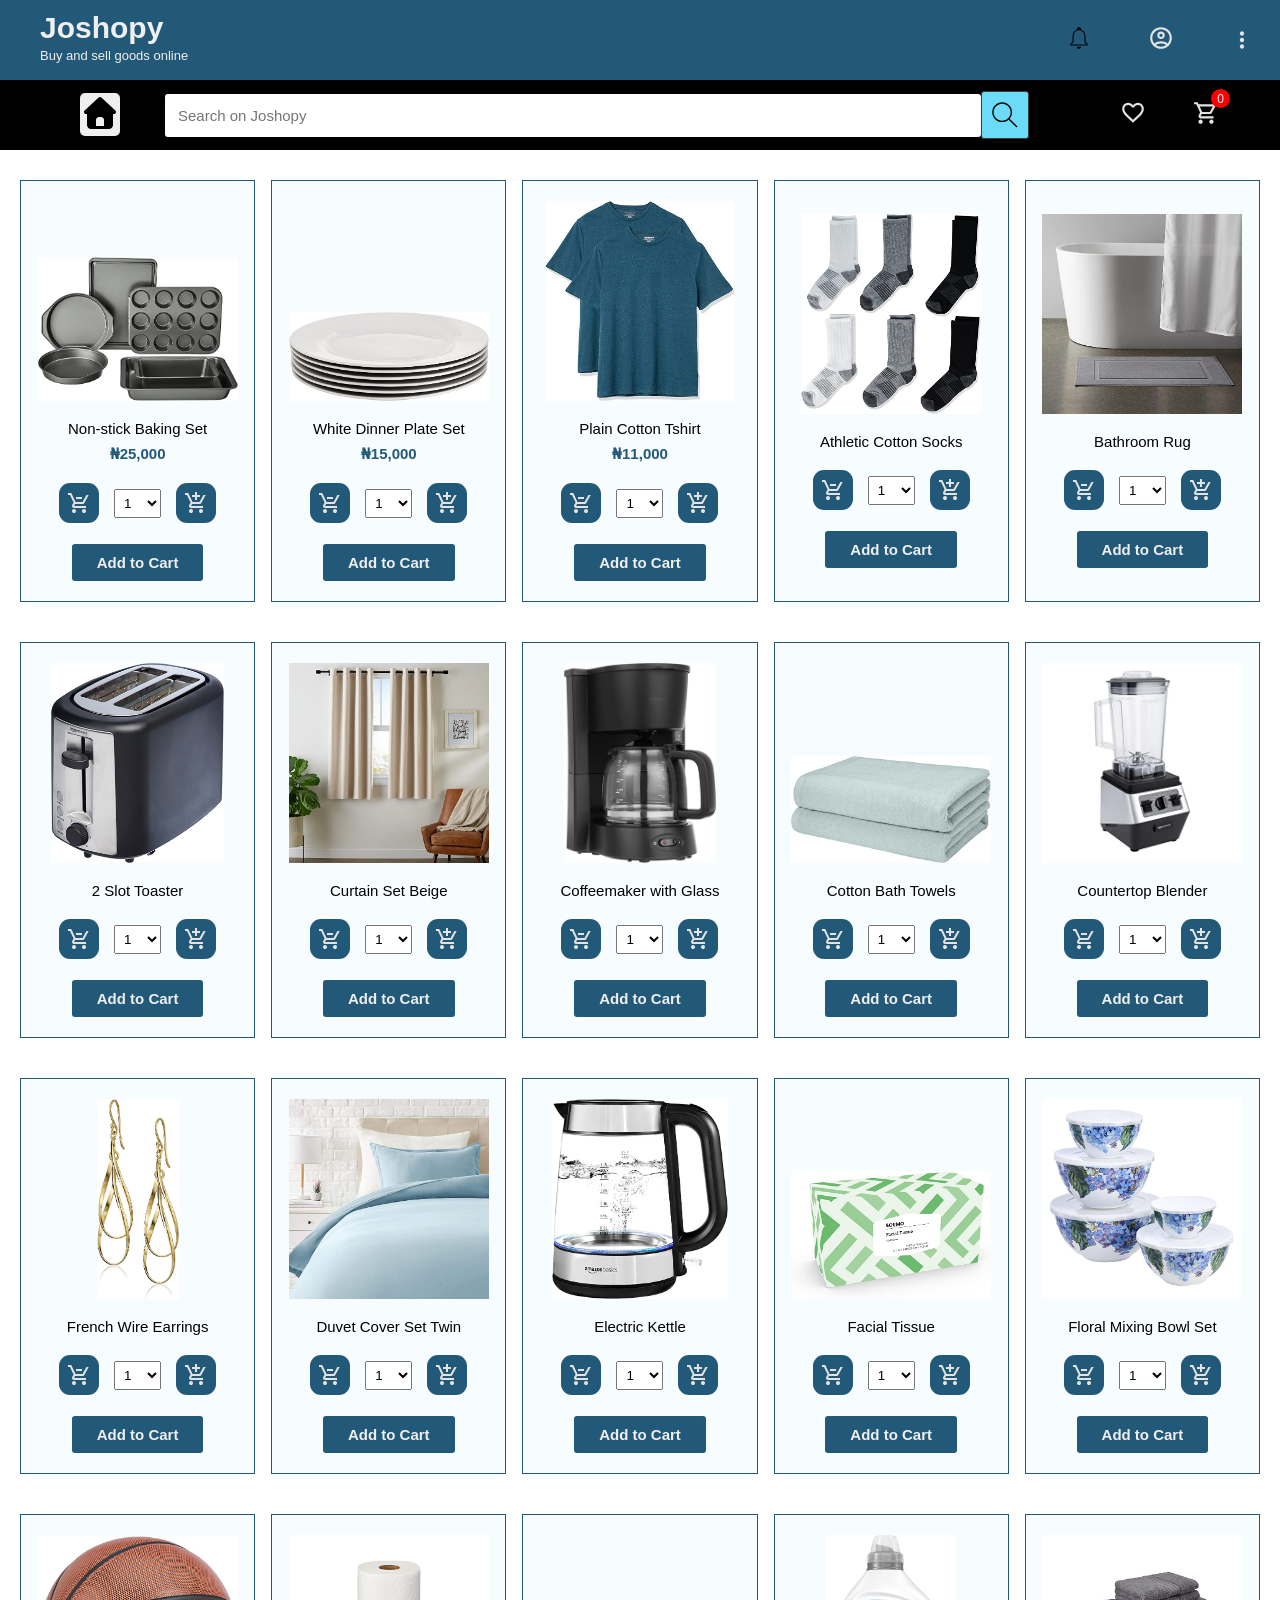
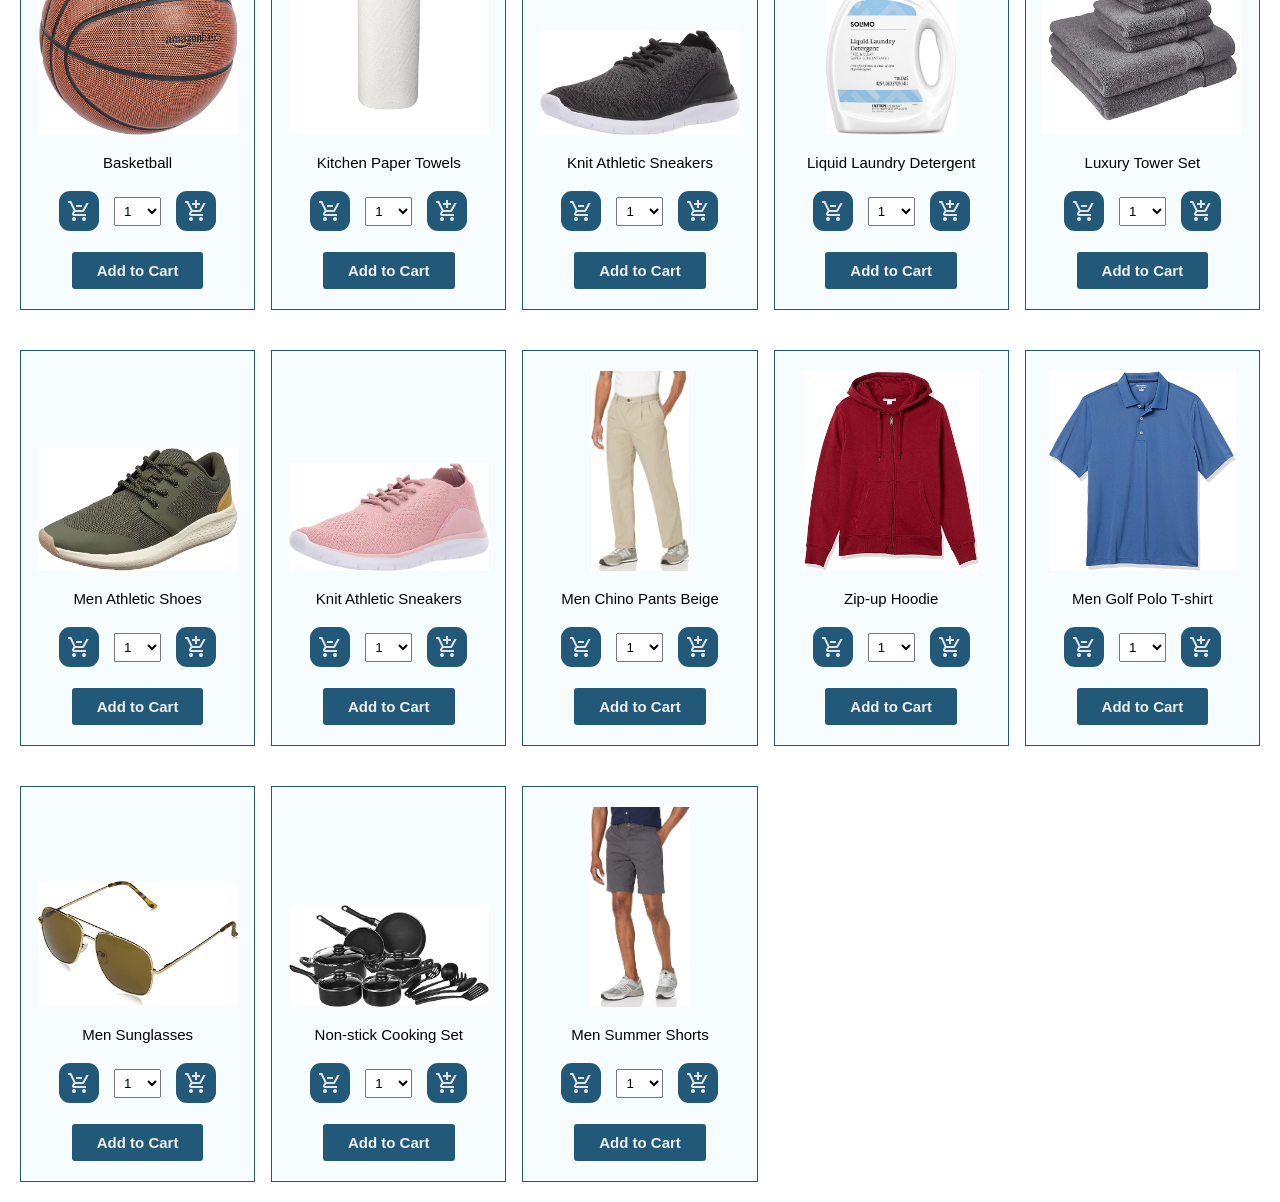
<file: index.html>
<!DOCTYPE html>
<html lang="en">
<head>
  <meta charset="UTF-8">
  <meta name="viewport" content="width=device-width, initial-scale=1.0">
  <title>Joshopy | Buy and sell online</title>
  <link rel="stylesheet" href="styles/styles.css">
  <link rel="stylesheet" href="styles/grid.css">
  <link rel="stylesheet" href="styles/cart.css">
</head>
<body>
  <header>
    <div class="header-container">
      <h1>Joshopy</h1>
      <h4>Buy and sell goods online</h4>
    </div>
    
    <nav>
    <div class="notification-div">
      <a href="notifications.html">
        <img class="notification-icon" src="icons/notifications.svg" alt="notification-icon">
      </a>
        <div class="tooltip">Notifications</div>
    </div>

    <div class="me-nav">
      
      <a href="sign-up.html">
        <div>Sign Up</div>
      </a>
       <a href="login.html">
        <div>Log In</div>
      </a>
    </div>

    <div class="me">
        <img src="icons/account_circle-icon.svg" alt="My profile">
    </div>

    <div class="dots-nav">
      
      <a href="">
        <div>Help</div>
      </a>
       <a href="">
        <div>Sell on Joshopy</div>
      </a>
       <a href="">
        <div>Settings</div>
      </a>
       <a href="">
        <div>Contact Us</div>
      </a>
    </div>
    <div class="dots-div">
        <img class="dots" src="icons/vert-dots-icon.svg" alt="">
    </div>
    </nav>
  </header>

  <main>
    
        <div class="side">
          <button class="close-side-bar">
            <img src="icons/close-icon.svg" alt="">
          </button>
          <div class="top-side"></div>
          <div class="title">Help</div>
          <a href="">
            <div class="title-btn">
              <span id="username">Username</span>
            </div>
          </a>
          <a href="">
            <div class="title-btn">
              <img src="icons/shopping_cart-icon.svg" alt="">
              Cart
            </div>
          </a>
          <div id="cart-items"></div>
          <a href="">
            <div class="title-btn">
              <img src="icons/settings-icon.svg" alt="">
              Settings
            </div>
          </a>
          
          <div class="title">Categories</div>
          <a href="">
            <div class="title-btn"> 
              <img src="icons/package_2-icon.svg" alt="">
              Clothes & Accessories</div>
          </a>
          
          <div class="title">Accounts</div>
          <a href="">
            <div class="title-btn"> 
              <img src="icons/account_circle-icon.svg" alt="">
               My profile</div>
          </a>
          
        </div>
    <section class="mobile">
      <div class="menu">
        
        <button>
          &#9776;
        </button>
      </div>

      <div class="mobile-search">
        <input type="search" id="search" class="mobile-search-box" placeholder="Search on Joshopy">
        <button class="mobile-search-button">
          <img src="icons/search.svg" alt="search-button">
        </button> 
      </div>
    </section>
    <section class="search-engine">
     
      <div class="home">
        <a href="index.html">
        <button>
          <img src="icons/house-solid-full.svg" alt="Home">
        </button>
        </a>
      </div>

      <div class="search">
        <input type="search" id="search" class="search-box" placeholder="Search on Joshopy">
        <button class="desktop-search-button">
          <img src="icons/search.svg" alt="search-button">
        </button> 
      </div>
    <div class="right">
      <div class="right-button">
        <a href="wishlist.html">
             <img src="icons/favorite-icon.svg" alt="wishlist">
        </a>
        <div class="tooltip">Wishlist</div>
      </div>
      
      <div class="right-button">
        <a href="cart.html">
              <img class="cart-img" src="icons/shopping_cart-icon.svg" alt="cart">
        </a>
        <span class="cart-count" id="cart-count">0</span>
        <div class="tooltip">Cart</div>
      </div>
    </div>
      
    </section>

    <section class="grid-items">
     
      <div class="grid-container">
        <div>
          <img src="images/6-piece-non-stick-baking-set.webp" alt="baking set">
        </div>

        <div  class="grid-details">
          <p>Non-stick Baking Set</p>

          <p class="product-price">
            ₦25,000
         </p>
          <div class="quantity-controls">
              <div class="flex-row">
                <button class="click-button">
                  <img src="icons/remove_shopping_cart-icon.svg" alt="remove button">
                </button>
                <select name="quantity" class="quantity">
                  <option value="1">1</option>
                  <option value="2">2</option>
                  <option value="3">3</option>
                  <option value="4">4</option>
                  <option value="5">5</option>
                  <option value="6">6</option>
                  <option value="7">7</option>
                  <option value="8">8</option>
                  <option value="9">9</option>
                  <option value="10">10</option>
                  <option value="11">11</option>
                </select>
                <button class="click-button">
                  <img src="icons/add_shopping_cart-icon.svg" alt="add button">
                </button>
              </div> 
          </div>
          <button class="add-cart-button">
            Add to Cart
          </button>

          <div class="cart-actions" hidden>
            <button class="update-cart-button">
              Update
            </button>
            <button class="delete-cart-button">
              Delete
            </button>
          </div>
        </div>
      </div>

      <div class="grid-container">
        <div>
          <img src="images/6-piece-white-dinner-plate-set.jpg" alt="dinner plate set">
        </div>
        <div  class="grid-details">
          <p>White Dinner Plate Set</p>

          <p class="product-price">
            ₦15,000
         </p>

          <div class="quantity-controls">
           <div class="flex-row">
            <button class="click-button">
              <img src="icons/remove_shopping_cart-icon.svg" alt="remove button">
            </button>
            <select name="quantity" class="quantity">
              <option value="1">1</option>
              <option value="2">2</option>
              <option value="3">3</option>
              <option value="4">4</option>
              <option value="5">5</option>
              <option value="6">6</option>
              <option value="7">7</option>
              <option value="8">8</option>
              <option value="9">9</option>
              <option value="10">10</option>
              <option value="11">11</option>
            </select>
            <button class="click-button">
              <img src="icons/add_shopping_cart-icon.svg" alt="add button">
            </button>
           </div>
          </div>
          <button class="add-cart-button">Add to Cart</button>
          <div class="cart-actions" hidden>
            <button class="update-cart-button">
              Update
            </button>
            <button class="delete-cart-button">
              Delete
            </button>
          </div>
        </div>
      </div>

      <div class="grid-container">
        <div>
          <img src="images/adults-plain-cotton-tshirt-2-pack-teal.jpg" alt="shirt">
        </div>
        <div  class="grid-details">
          <p>Plain Cotton Tshirt</p>

          <p class="product-price">
            ₦11,000
         </p>
          <div class="quantity-controls">
           <div class="flex-row">
            <button class="click-button">
              <img src="icons/remove_shopping_cart-icon.svg" alt="remove button">
            </button>
            <select name="quantity" class="quantity">
              <option value="1">1</option>
              <option value="2">2</option>
              <option value="3">3</option>
              <option value="4">4</option>
              <option value="5">5</option>
              <option value="6">6</option>
              <option value="7">7</option>
              <option value="8">8</option>
              <option value="9">9</option>
              <option value="10">10</option>
              <option value="11">11</option>
            </select>
            <button class="click-button">
              <img src="icons/add_shopping_cart-icon.svg" alt="add button">
            </button>
            </div>
          </div>
          <button class="add-cart-button">Add to Cart</button>
          <div class="cart-actions" hidden>
            <button class="update-cart-button">
              Update
            </button>
            <button class="delete-cart-button">
              Delete
            </button>
          </div>
        </div>
      </div>

      <div class="grid-container">
        <div>
          <img src="images/athletic-cotton-socks-6-pairs.jpg" alt="socks">
        </div>
        <div  class="grid-details">
          <p>Athletic Cotton Socks</p>
          <div class="quantity-controls">
           <div class="flex-row">
            <button class="click-button">
              <img src="icons/remove_shopping_cart-icon.svg" alt="remove button">
            </button>
            <select name="quantity" class="quantity">
              <option value="1">1</option>
              <option value="2">2</option>
              <option value="3">3</option>
              <option value="4">4</option>
              <option value="5">5</option>
              <option value="6">6</option>
              <option value="7">7</option>
              <option value="8">8</option>
              <option value="9">9</option>
              <option value="10">10</option>
              <option value="11">11</option>
            </select>
            <button class="click-button">
              <img src="icons/add_shopping_cart-icon.svg" alt="add button">
            </button>
           </div>
          </div>
          <button class="add-cart-button">Add to Cart</button>
          <div class="cart-actions" hidden>
            <button class="update-cart-button">
              Update
            </button>
            <button class="delete-cart-button">
              Delete
            </button>
          </div>
        </div>
      </div>

      <div class="grid-container">
        <div>
          <img src="images/bathroom-rug.jpg" alt="bath rug">
        </div>
        <div  class="grid-details">
          <p>Bathroom Rug</p>
          <div class="quantity-controls">
           <div class="flex-row">
            <button class="click-button">
              <img src="icons/remove_shopping_cart-icon.svg" alt="remove button">
            </button>
            <select name="quantity" class="quantity">
              <option value="1">1</option>
              <option value="2">2</option>
              <option value="3">3</option>
              <option value="4">4</option>
              <option value="5">5</option>
              <option value="6">6</option>
              <option value="7">7</option>
              <option value="8">8</option>
              <option value="9">9</option>
              <option value="10">10</option>
              <option value="11">11</option>
            </select>
            <button class="click-button">
              <img src="icons/add_shopping_cart-icon.svg" alt="add button">
            </button>
          </div>
          </div>
          <button class="add-cart-button">Add to Cart</button>
          <div class="cart-actions" hidden>
            <button class="update-cart-button">
              Update
            </button>
            <button class="delete-cart-button">
              Delete
            </button>
          </div>
        </div>
      </div>

      <div class="grid-container">
        <div>
          <img src="images/black-2-slot-toaster.jpg" alt="toaster">
        </div>
        <div  class="grid-details">
          <p>2 Slot Toaster</p>
          <div class="quantity-controls">
           <div class="flex-row">
            <button class="click-button">
              <img src="icons/remove_shopping_cart-icon.svg" alt="remove button">
            </button>
            <select name="quantity" class="quantity">
              <option value="1">1</option>
              <option value="2">2</option>
              <option value="3">3</option>
              <option value="4">4</option>
              <option value="5">5</option>
              <option value="6">6</option>
              <option value="7">7</option>
              <option value="8">8</option>
              <option value="9">9</option>
              <option value="10">10</option>
              <option value="11">11</option>
            </select>
            <button class="click-button">
              <img src="icons/add_shopping_cart-icon.svg" alt="add button">
            </button>
           </div>
          </div>
          <button class="add-cart-button">Add to Cart</button>
          <div class="cart-actions" hidden>
            <button class="update-cart-button">
              Update
            </button>
            <button class="delete-cart-button">
              Delete
            </button>
          </div>
        </div>
      </div>

      <div class="grid-container">
        <div>
          <img src="images/blackout-curtain-set-beige.webp" alt="curtain">
        </div>
        <div  class="grid-details">
          <p>Curtain Set Beige</p>
          <div class="quantity-controls">
           <div class="flex-row">
            <button class="click-button">
              <img src="icons/remove_shopping_cart-icon.svg" alt="remove button">
            </button>
            <select name="quantity" class="quantity">
              <option value="1">1</option>
              <option value="2">2</option>
              <option value="3">3</option>
              <option value="4">4</option>
              <option value="5">5</option>
              <option value="6">6</option>
              <option value="7">7</option>
              <option value="8">8</option>
              <option value="9">9</option>
              <option value="10">10</option>
              <option value="11">11</option>
            </select>
            <button class="click-button">
              <img src="icons/add_shopping_cart-icon.svg" alt="add button">
            </button>
           </div>
          </div>
          <button class="add-cart-button">Add to Cart</button>
          <div class="cart-actions" hidden>
            <button class="update-cart-button">
              Update
            </button>
            <button class="delete-cart-button">
              Delete
            </button>
          </div>
        </div>
      </div>

      <div class="grid-container">
        <div>
          <img src="images/coffeemaker-with-glass-carafe-black.jpg" alt="coffee maker">
        </div>
        <div  class="grid-details">
          <p>Coffeemaker with Glass</p>
          <div class="quantity-controls">
           <div class="flex-row">
            <button class="click-button">
              <img src="icons/remove_shopping_cart-icon.svg" alt="remove button">
            </button>
            <select name="quantity" class="quantity">
              <option value="1">1</option>
              <option value="2">2</option>
              <option value="3">3</option>
              <option value="4">4</option>
              <option value="5">5</option>
              <option value="6">6</option>
              <option value="7">7</option>
              <option value="8">8</option>
              <option value="9">9</option>
              <option value="10">10</option>
              <option value="11">11</option>
            </select>
            <button class="click-button">
              <img src="icons/add_shopping_cart-icon.svg" alt="add button">
            </button>
            </div>
          </div>
          <button class="add-cart-button">Add to Cart</button>
          <div class="cart-actions" hidden>
            <button class="update-cart-button">
              Update
            </button>
            <button class="delete-cart-button">
              Delete
            </button>
          </div>
        </div>
      </div>

      <div class="grid-container">
        <div>
          <img src="images/cotton-bath-towels-teal.webp" alt="towels">
        </div>
        <div  class="grid-details">
          <p>Cotton Bath Towels</p>
          <div class="quantity-controls">
           <div class="flex-row">
            <button class="click-button">
              <img src="icons/remove_shopping_cart-icon.svg" alt="remove button">
            </button>
            <select name="quantity" class="quantity">
              <option value="1">1</option>
              <option value="2">2</option>
              <option value="3">3</option>
              <option value="4">4</option>
              <option value="5">5</option>
              <option value="6">6</option>
              <option value="7">7</option>
              <option value="8">8</option>
              <option value="9">9</option>
              <option value="10">10</option>
              <option value="11">11</option>
            </select>
            <button class="click-button">
              <img src="icons/add_shopping_cart-icon.svg" alt="add button">
            </button>
            </div>
          </div>
          <button class="add-cart-button">Add to Cart</button>
          <div class="cart-actions" hidden>
            <button class="update-cart-button">
              Update
            </button>
            <button class="delete-cart-button">
              Delete
            </button>
          </div>
        </div>
      </div>

      <div class="grid-container">
        <div>
          <img src="images/countertop-blender-64-oz.jpg" alt="blender">
        </div>
        <div  class="grid-details">
          <p>Countertop Blender</p>
          <div class="quantity-controls">
           <div class="flex-row">
            <button class="click-button">
              <img src="icons/remove_shopping_cart-icon.svg" alt="remove button">
            </button>
            <select name="quantity" class="quantity">
              <option value="1">1</option>
              <option value="2">2</option>
              <option value="3">3</option>
              <option value="4">4</option>
              <option value="5">5</option>
              <option value="6">6</option>
              <option value="7">7</option>
              <option value="8">8</option>
              <option value="9">9</option>
              <option value="10">10</option>
              <option value="11">11</option>
            </select>
            <button class="click-button">
              <img src="icons/add_shopping_cart-icon.svg" alt="add button">
            </button>
            </div>
          </div>
          <button class="add-cart-button">Add to Cart</button>
          <div class="cart-actions" hidden>
            <button class="update-cart-button">
              Update
            </button>
            <button class="delete-cart-button">
              Delete
            </button>
          </div>
        </div>
      </div>

      <div class="grid-container">
        <div>
          <img src="images/double-elongated-twist-french-wire-earrings.webp" alt="earrings">
        </div>
        <div  class="grid-details">
          <p>French Wire Earrings</p>
          <div class="quantity-controls">
           <div class="flex-row">
            <button class="click-button">
              <img src="icons/remove_shopping_cart-icon.svg" alt="remove button">
            </button>
            <select name="quantity" class="quantity">
              <option value="1">1</option>
              <option value="2">2</option>
              <option value="3">3</option>
              <option value="4">4</option>
              <option value="5">5</option>
              <option value="6">6</option>
              <option value="7">7</option>
              <option value="8">8</option>
              <option value="9">9</option>
              <option value="10">10</option>
              <option value="11">11</option>
            </select>
            <button class="click-button">
              <img src="icons/add_shopping_cart-icon.svg" alt="add button">
            </button>
            </div>
          </div>
          <button class="add-cart-button">Add to Cart</button>
          <div class="cart-actions" hidden>
            <button class="update-cart-button">
              Update
            </button>
            <button class="delete-cart-button">
              Delete
            </button>
          </div>
        </div>
      </div>

      <div class="grid-container">
        <div>
          <img src="images/duvet-cover-set-blue-twin.jpg" alt="duvet">
        </div>
        <div  class="grid-details">
          <p>Duvet Cover Set Twin</p>
          <div class="quantity-controls">
           <div class="flex-row">
            <button class="click-button">
              <img src="icons/remove_shopping_cart-icon.svg" alt="remove button">
            </button>
            <select name="quantity" class="quantity">
              <option value="1">1</option>
              <option value="2">2</option>
              <option value="3">3</option>
              <option value="4">4</option>
              <option value="5">5</option>
              <option value="6">6</option>
              <option value="7">7</option>
              <option value="8">8</option>
              <option value="9">9</option>
              <option value="10">10</option>
              <option value="11">11</option>
            </select>
            <button class="click-button">
              <img src="icons/add_shopping_cart-icon.svg" alt="add button">
            </button>
            </div>
          </div>
          <button class="add-cart-button">Add to Cart</button>
          <div class="cart-actions" hidden>
            <button class="update-cart-button">
              Update
            </button>
            <button class="delete-cart-button">
              Delete
            </button>
          </div>
        </div>
      </div>

      <div class="grid-container">
        <div>
          <img src="images/electric-glass-and-steel-hot-water-kettle.webp" alt="electric jug">
        </div>
        <div  class="grid-details">
          <p>Electric Kettle</p>
          <div class="quantity-controls">
           <div class="flex-row">
            <button class="click-button">
              <img src="icons/remove_shopping_cart-icon.svg" alt="remove button">
            </button>
            <select name="quantity" class="quantity">
              <option value="1">1</option>
              <option value="2">2</option>
              <option value="3">3</option>
              <option value="4">4</option>
              <option value="5">5</option>
              <option value="6">6</option>
              <option value="7">7</option>
              <option value="8">8</option>
              <option value="9">9</option>
              <option value="10">10</option>
              <option value="11">11</option>
            </select>
            <button class="click-button">
              <img src="icons/add_shopping_cart-icon.svg" alt="add button">
            </button>
            </div>
          </div>
          <button class="add-cart-button">Add to Cart</button>
          <div class="cart-actions" hidden>
            <button class="update-cart-button">
              Update
            </button>
            <button class="delete-cart-button">
              Delete
            </button>
          </div>
        </div>
      </div>

      <div class="grid-container">
        <div>
          <img src="images/facial-tissue-2-ply-18-boxes.jpg" alt="facial tissue">
        </div>
        <div  class="grid-details">
          <p>Facial Tissue</p>
          <div class="quantity-controls">
           <div class="flex-row">
            <button class="click-button">
              <img src="icons/remove_shopping_cart-icon.svg" alt="remove button">
            </button>
            <select name="quantity" class="quantity">
              <option value="1">1</option>
              <option value="2">2</option>
              <option value="3">3</option>
              <option value="4">4</option>
              <option value="5">5</option>
              <option value="6">6</option>
              <option value="7">7</option>
              <option value="8">8</option>
              <option value="9">9</option>
              <option value="10">10</option>
              <option value="11">11</option>
            </select>
            <button class="click-button">
              <img src="icons/add_shopping_cart-icon.svg" alt="add button">
            </button>
            </div>
          </div>
          <button class="add-cart-button">Add to Cart</button>
          <div class="cart-actions" hidden>
            <button class="update-cart-button">
              Update
            </button>
            <button class="delete-cart-button">
              Delete
            </button>
          </div>
        </div>
      </div>

      <div class="grid-container">
        <div>
          <img src="images/floral-mixing-bowl-set.jpg" alt="mixing bowl">
        </div>
        <div  class="grid-details">
          <p>Floral Mixing Bowl Set</p>
          <div class="quantity-controls">
           <div class="flex-row">
            <button class="click-button">
              <img src="icons/remove_shopping_cart-icon.svg" alt="remove button">
            </button>
            <select name="quantity" class="quantity">
              <option value="1">1</option>
              <option value="2">2</option>
              <option value="3">3</option>
              <option value="4">4</option>
              <option value="5">5</option>
              <option value="6">6</option>
              <option value="7">7</option>
              <option value="8">8</option>
              <option value="9">9</option>
              <option value="10">10</option>
              <option value="11">11</option>
            </select>
            <button class="click-button">
              <img src="icons/add_shopping_cart-icon.svg" alt="add button">
            </button>
           </div>
          </div>
          <button class="add-cart-button">Add to Cart</button>
          <div class="cart-actions" hidden>
            <button class="update-cart-button">
              Update
            </button>
            <button class="delete-cart-button">
              Delete
            </button>
          </div>
        </div>
      </div>

      <div class="grid-container">
        <div>
          <img src="images/intermediate-composite-basketball.jpg" alt="basketball">
        </div>
        <div  class="grid-details">
          <p>Basketball</p>
          <div class="quantity-controls">
           <div class="flex-row">
            <button class="click-button">
              <img src="icons/remove_shopping_cart-icon.svg" alt="remove button">
            </button>
            <select name="quantity" class="quantity">
              <option value="1">1</option>
              <option value="2">2</option>
              <option value="3">3</option>
              <option value="4">4</option>
              <option value="5">5</option>
              <option value="6">6</option>
              <option value="7">7</option>
              <option value="8">8</option>
              <option value="9">9</option>
              <option value="10">10</option>
              <option value="11">11</option>
            </select>
            <button class="click-button">
              <img src="icons/add_shopping_cart-icon.svg" alt="add button">
            </button>
            </div>
          </div>
          <button class="add-cart-button">Add to Cart</button>
          <div class="cart-actions" hidden>
            <button class="update-cart-button">
              Update
            </button>
            <button class="delete-cart-button">
              Delete
            </button>
          </div>
        </div>
      </div>

      <div class="grid-container">
        <div>
          <img src="images/kitchen-paper-towels-30-pack.jpg" alt="kitchen paper towels">
        </div>
        <div  class="grid-details">
          <p>Kitchen Paper Towels</p>
          <div class="quantity-controls">
           <div class="flex-row">
            <button class="click-button">
              <img src="icons/remove_shopping_cart-icon.svg" alt="remove button">
            </button>
            <select name="quantity" class="quantity">
              <option value="1">1</option>
              <option value="2">2</option>
              <option value="3">3</option>
              <option value="4">4</option>
              <option value="5">5</option>
              <option value="6">6</option>
              <option value="7">7</option>
              <option value="8">8</option>
              <option value="9">9</option>
              <option value="10">10</option>
              <option value="11">11</option>
            </select>
            <button class="click-button">
              <img src="icons/add_shopping_cart-icon.svg" alt="add button">
            </button>
            </div>
          </div>
          <button class="add-cart-button">Add to Cart</button>
          <div class="cart-actions" hidden>
            <button class="update-cart-button">
              Update
            </button>
            <button class="delete-cart-button">
              Delete
            </button>
          </div>
        </div>
      </div>

      <div class="grid-container">
        <div>
          <img src="images/knit-athletic-sneakers-gray.jpg" alt=" gray sneakers">
        </div>
        <div  class="grid-details">
          <p>Knit Athletic Sneakers</p>
          <div class="quantity-controls">
           <div class="flex-row">
            <button class="click-button">
              <img src="icons/remove_shopping_cart-icon.svg" alt="remove button">
            </button>
            <select name="quantity" class="quantity">
              <option value="1">1</option>
              <option value="2">2</option>
              <option value="3">3</option>
              <option value="4">4</option>
              <option value="5">5</option>
              <option value="6">6</option>
              <option value="7">7</option>
              <option value="8">8</option>
              <option value="9">9</option>
              <option value="10">10</option>
              <option value="11">11</option>
            </select>
            <button class="click-button">
              <img src="icons/add_shopping_cart-icon.svg" alt="add button">
            </button>
            </div>
          </div>
          <button class="add-cart-button">Add to Cart</button>
          <div class="cart-actions" hidden>
            <button class="update-cart-button">
              Update
            </button>
            <button class="delete-cart-button">
              Delete
            </button>
          </div>
        </div>
      </div>

      <div class="grid-container">
        <div>
          <img src="images/liquid-laundry-detergent-plain.jpg" alt="liquid detergent">
        </div>
        <div  class="grid-details">
          <p>Liquid Laundry Detergent</p>
          <div class="quantity-controls">
           <div class="flex-row">
            <button class="click-button">
              <img src="icons/remove_shopping_cart-icon.svg" alt="remove button">
            </button>
            <select name="quantity" class="quantity">
              <option value="1">1</option>
              <option value="2">2</option>
              <option value="3">3</option>
              <option value="4">4</option>
              <option value="5">5</option>
              <option value="6">6</option>
              <option value="7">7</option>
              <option value="8">8</option>
              <option value="9">9</option>
              <option value="10">10</option>
              <option value="11">11</option>
            </select>
            <button class="click-button">
              <img src="icons/add_shopping_cart-icon.svg" alt="add button">
            </button>
            </div>
          </div>
          <button class="add-cart-button">Add to Cart</button>
          <div class="cart-actions" hidden>
            <button class="update-cart-button">
              Update
            </button>
            <button class="delete-cart-button">
              Delete
            </button>
          </div>
        </div>
      </div>

      <div class="grid-container">
        <div>
          <img src="images/luxury-tower-set-6-piece.jpg" alt="luxury towel">
        </div>
        <div  class="grid-details">
          <p>Luxury Tower Set</p>
          <div class="quantity-controls">
           <div class="flex-row">
            <button class="click-button">
              <img src="icons/remove_shopping_cart-icon.svg" alt="remove button">
            </button>
            <select name="quantity" class="quantity">
              <option value="1">1</option>
              <option value="2">2</option>
              <option value="3">3</option>
              <option value="4">4</option>
              <option value="5">5</option>
              <option value="6">6</option>
              <option value="7">7</option>
              <option value="8">8</option>
              <option value="9">9</option>
              <option value="10">10</option>
              <option value="11">11</option>
            </select>
            <button class="click-button">
              <img src="icons/add_shopping_cart-icon.svg" alt="add button">
            </button>
            </div>
          </div>
          <button class="add-cart-button">Add to Cart</button>
          <div class="cart-actions" hidden>
            <button class="update-cart-button">
              Update
            </button>
            <button class="delete-cart-button">
              Delete
            </button>
          </div>
        </div>
      </div>

      <div class="grid-container">
        <div>
          <img src="images/men-athletic-shoes-green.jpg" alt="green shoes">
        </div>
        <div  class="grid-details">
          <p>Men Athletic Shoes</p>
          <div class="quantity-controls">
           <div class="flex-row">
            <button class="click-button">
              <img src="icons/remove_shopping_cart-icon.svg" alt="remove button">
            </button>
            <select name="quantity" class="quantity">
              <option value="1">1</option>
              <option value="2">2</option>
              <option value="3">3</option>
              <option value="4">4</option>
              <option value="5">5</option>
              <option value="6">6</option>
              <option value="7">7</option>
              <option value="8">8</option>
              <option value="9">9</option>
              <option value="10">10</option>
              <option value="11">11</option>
            </select>
            <button class="click-button">
              <img src="icons/add_shopping_cart-icon.svg" alt="add button">
            </button>
            </div>
          </div>
          <button class="add-cart-button">Add to Cart</button>
          <div class="cart-actions" hidden>
            <button class="update-cart-button">
              Update
            </button>
            <button class="delete-cart-button">
              Delete
            </button>
          </div>
        </div>
      </div>

      <div class="grid-container">
        <div>
          <img src="images/knit-athletic-sneakers-pink.webp" alt="pink sneakers">
        </div>
        <div  class="grid-details">
          <p>Knit Athletic Sneakers</p>
          
          <div class="quantity-controls">
           <div class="flex-row">
            <button class="click-button">
              <img src="icons/remove_shopping_cart-icon.svg" alt="remove button">
            </button>
            <select name="quantity" class="quantity">
              <option value="1">1</option>
              <option value="2">2</option>
              <option value="3">3</option>
              <option value="4">4</option>
              <option value="5">5</option>
              <option value="6">6</option>
              <option value="7">7</option>
              <option value="8">8</option>
              <option value="9">9</option>
              <option value="10">10</option>
              <option value="11">11</option>
            </select>
            <button class="click-button">
              <img src="icons/add_shopping_cart-icon.svg" alt="add button">
            </button>
            </div>
          </div>
          <button class="add-cart-button">Add to Cart</button>
          <div class="cart-actions" hidden>
            <button class="update-cart-button">
              Update
            </button>
            <button class="delete-cart-button">
              Delete
            </button>
          </div>
        </div>
      </div>

      <div class="grid-container">
        <div>
          <img src="images/men-chino-pants-beige.jpg" alt="men pants">
        </div>
        <div  class="grid-details">
          <p>Men Chino Pants Beige</p>
          <div class="quantity-controls">
           <div class="flex-row">
            <button class="click-button">
              <img src="icons/remove_shopping_cart-icon.svg" alt="remove button">
            </button>
            <select name="quantity" class="quantity">
              <option value="1">1</option>
              <option value="2">2</option>
              <option value="3">3</option>
              <option value="4">4</option>
              <option value="5">5</option>
              <option value="6">6</option>
              <option value="7">7</option>
              <option value="8">8</option>
              <option value="9">9</option>
              <option value="10">10</option>
              <option value="11">11</option>
            </select>
            <button class="click-button">
              <img src="icons/add_shopping_cart-icon.svg" alt="add button">
            </button>
            </div>
          </div>
          <button class="add-cart-button">Add to Cart</button>
          <div class="cart-actions" hidden>
            <button class="update-cart-button">
              Update
            </button>
            <button class="delete-cart-button">
              Delete
            </button>
          </div>
        </div>
      </div>

      <div class="grid-container">
        <div>
          <img src="images/men-cozy-fleece-zip-up-hoodie-red.jpg" alt="hoodie">
        </div>
        <div  class="grid-details">
          <p>Zip-up Hoodie</p>
          <div class="quantity-controls">
           <div class="flex-row">
            <button class="click-button">
              <img src="icons/remove_shopping_cart-icon.svg" alt="remove button">
            </button>
            <select name="quantity" class="quantity">
              <option value="1">1</option>
              <option value="2">2</option>
              <option value="3">3</option>
              <option value="4">4</option>
              <option value="5">5</option>
              <option value="6">6</option>
              <option value="7">7</option>
              <option value="8">8</option>
              <option value="9">9</option>
              <option value="10">10</option>
              <option value="11">11</option>
            </select>
            <button class="click-button">
              <img src="icons/add_shopping_cart-icon.svg" alt="add button">
            </button>
            </div>
          </div>
          <button class="add-cart-button">Add to Cart</button>
          <div class="cart-actions" hidden>
            <button class="update-cart-button">
              Update
            </button>
            <button class="delete-cart-button">
              Delete
            </button>
          </div>
        </div>
      </div>

      <div class="grid-container">
        <div>
          <img src="images/men-golf-polo-t-shirt-blue.jpg" alt="T-shirt">
        </div>
        <div  class="grid-details">
          <p>Men Golf Polo T-shirt</p>
          <div class="quantity-controls">
           <div class="flex-row">
            <button class="click-button">
              <img src="icons/remove_shopping_cart-icon.svg" alt="remove button">
            </button>
            <select name="quantity" class="quantity">
              <option value="1">1</option>
              <option value="2">2</option>
              <option value="3">3</option>
              <option value="4">4</option>
              <option value="5">5</option>
              <option value="6">6</option>
              <option value="7">7</option>
              <option value="8">8</option>
              <option value="9">9</option>
              <option value="10">10</option>
              <option value="11">11</option>
            </select>
            <button class="click-button">
              <img src="icons/add_shopping_cart-icon.svg" alt="add button">
            </button>
            </div>
          </div>
          <button class="add-cart-button">Add to Cart</button>
          <div class="cart-actions" hidden>
            <button class="update-cart-button">
              Update
            </button>
            <button class="delete-cart-button">
              Delete
            </button>
          </div>
        </div>
      </div>

      <div class="grid-container">
        <div>
          <img src="images/men-navigator-sunglasses-brown.jpg" alt="sunglasses">
        </div>
        <div  class="grid-details">
          <p>Men Sunglasses</p>
          <div class="quantity-controls">
           <div class="flex-row">
            <button class="click-button">
              <img src="icons/remove_shopping_cart-icon.svg" alt="remove button">
            </button>
            <select name="quantity" class="quantity">
              <option value="1">1</option>
              <option value="2">2</option>
              <option value="3">3</option>
              <option value="4">4</option>
              <option value="5">5</option>
              <option value="6">6</option>
              <option value="7">7</option>
              <option value="8">8</option>
              <option value="9">9</option>
              <option value="10">10</option>
              <option value="11">11</option>
            </select>
            <button class="click-button">
              <img src="icons/add_shopping_cart-icon.svg" alt="add button">
            </button>
            </div>
          </div>
          <button class="add-cart-button">Add to Cart</button>
          <div class="cart-actions" hidden>
            <button class="update-cart-button">
              Update
            </button>
            <button class="delete-cart-button">
              Delete
            </button>
          </div>
        </div>
      </div>

      <div class="grid-container">
        <div>
          <img src="images/non-stick-cooking-set-15-pieces.webp" alt="">
        </div>
        <div  class="grid-details">
          <p>Non-stick Cooking Set</p>
          <div class="quantity-controls">
           <div class="flex-row">
            <button class="click-button">
              <img src="icons/remove_shopping_cart-icon.svg" alt="remove button">
            </button>
            <select name="quantity" class="quantity">
              <option value="1">1</option>
              <option value="2">2</option>
              <option value="3">3</option>
              <option value="4">4</option>
              <option value="5">5</option>
              <option value="6">6</option>
              <option value="7">7</option>
              <option value="8">8</option>
              <option value="9">9</option>
              <option value="10">10</option>
              <option value="11">11</option>
            </select>
            <button class="click-button">
              <img src="icons/add_shopping_cart-icon.svg" alt="add button">
            </button>
            </div>
          </div>
          <button class="add-cart-button">Add to Cart</button>
          <div class="cart-actions" hidden>
            <button class="update-cart-button">
              Update
            </button>
            <button class="delete-cart-button">
              Delete
            </button>
          </div>
        </div>
      </div>

      <div class="grid-container">
        <div>
          <img src="images/men-slim-fit-summer-shorts-gray.jpg" alt="">
        </div>
        <div  class="grid-details">
          <p>Men Summer Shorts</p>
          <div class="quantity-controls">
           <div class="flex-row">
            <button class="click-button">
              <img src="icons/remove_shopping_cart-icon.svg" alt="remove button">
            </button>
            <select name="quantity" class="quantity">
              <option value="1">1</option>
              <option value="2">2</option>
              <option value="3">3</option>
              <option value="4">4</option>
              <option value="5">5</option>
              <option value="6">6</option>
              <option value="7">7</option>
              <option value="8">8</option>
              <option value="9">9</option>
              <option value="10">10</option>
              <option value="11">11</option>
            </select>
            <button class="click-button">
              <img src="icons/add_shopping_cart-icon.svg" alt="add button">
            </button>
            </div>
          </div>
          <button class="add-cart-button">Add to Cart</button>
          <div class="cart-actions" hidden>
            <button class="update-cart-button">
              Update
            </button>
            <button class="delete-cart-button">
              Delete
            </button>
          </div>
        </div>
      </div>


    </section>
  </main>
  
  <script src="js/sign.js"></script>
  <script src="js/script.js"></script>
  <script src="js/menu.js"></script>
  <script src="js/side-bar.js"></script>
  <script src="js/search.js"></script>
  <script src="js/cart.js"></script>
  <script src="js/admin-access.js"></script>
</body>
</html>
</file>
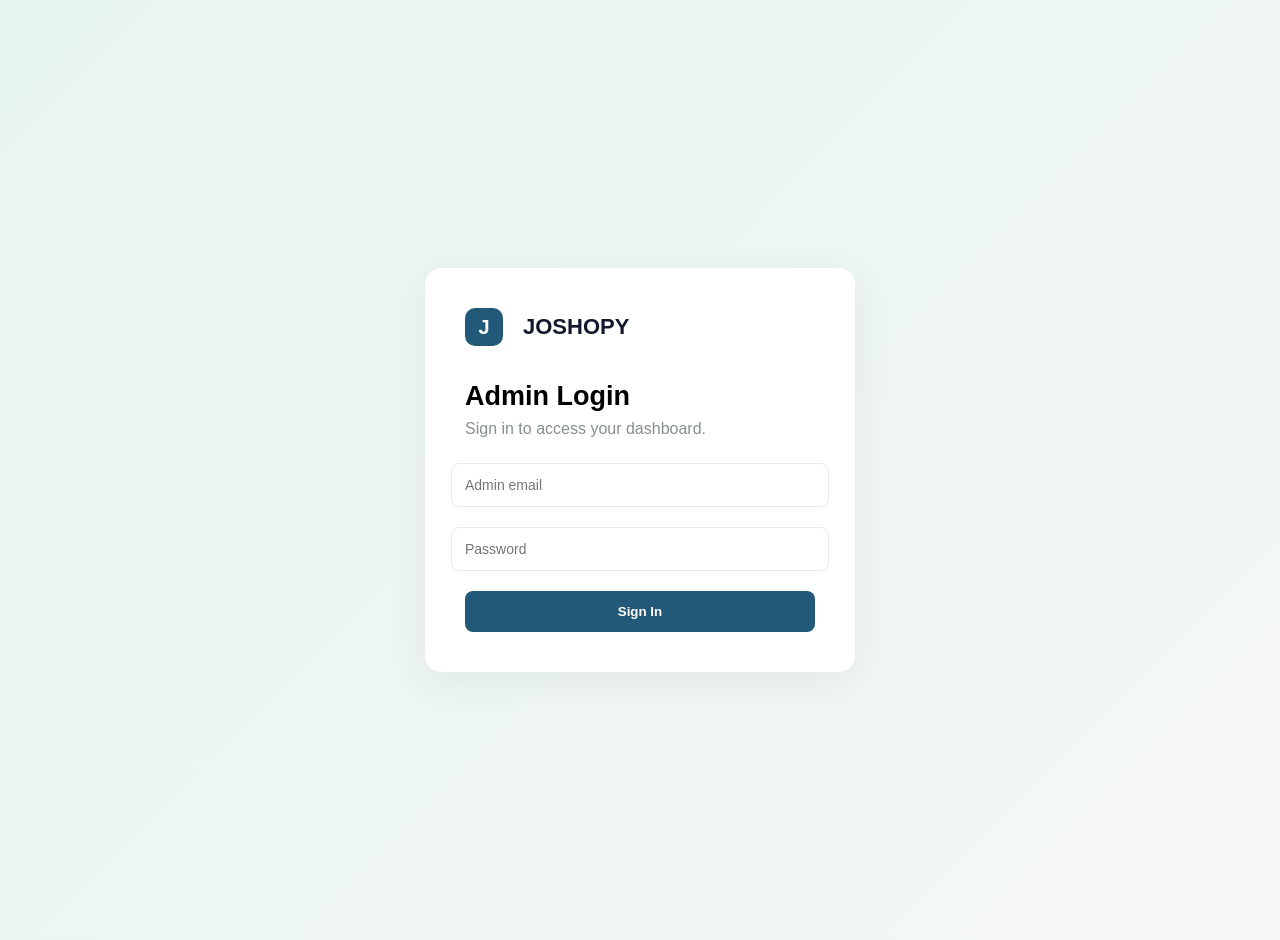
<file: admin-login.html>
<!DOCTYPE html>
<html lang="en">
<head>
    <meta charset="UTF-8">
    <meta name="viewport" content="width=device-width, initial-scale=1.0">
    <title>JOSHOPY Admin Login</title>
    <link rel="stylesheet" href="styles/admin-login.css">
</head>

<body>

    <div class="admin-login">

      <div class="brand">
        <span class="brand-icon">J</span>
        <h1>JOSHOPY</h1>
      </div>

        <h2>Admin Login</h2>

        <p>Sign in to access your dashboard.</p>

        <form id="admin-login-form">

            <input
                type="email"
                placeholder="Admin email"
                required
            >

            <input
                type="password"
                placeholder="Password"
                required
            >

            <button class="enter-btn" type="submit">
                Sign In
            </button>

        </form>

    </div>

    <script src="js/admin-login.js"></script>

</body>
</html>
</file>
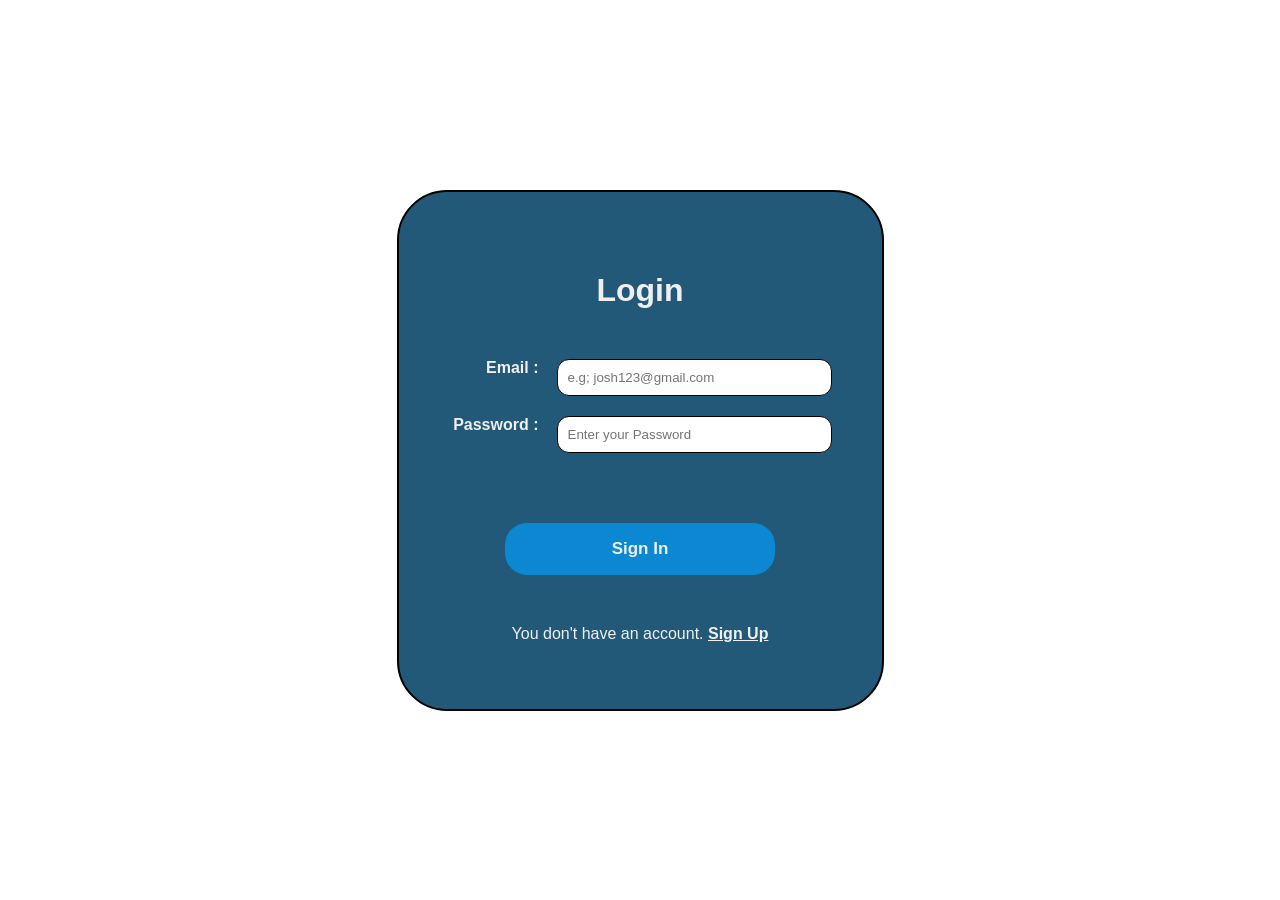
<file: login.html>
<!DOCTYPE html>
<html lang="en">
<head>
  <meta charset="UTF-8">
  <meta name="viewport" content="width=device-width, initial-scale=1.0">
  <title>Login | Already have an account</title>
  <link rel="stylesheet" href="styles/sign.css">
</head>
<body>
  <header>

  </header>

  <div class="container">
    <form action="">
      <h1 class="text">Login</h1>
      <div class="login-container">
        <div class="login-details">
          <label for="email">Email :</label>
          <input 
          id="email" 
          type="email" 
          placeholder="e.g; josh123@gmail.com"
          required>
        </div>      

        <div class="login-details">
          <label for="password">Password :</label>
          <input 
          id="password" 
          type="password" placeholder="Enter your Password"
          required>
        </div>
      </div>

      <div class="text">
        <button type="submit">
          Sign In
        </button>
      </div>
      <p class="text">
        You don't have an account. 
        <a class="link" href="sign-up.html">Sign Up</a>
      </p>
    </form>
  </div>
</body>
</html>
</file>
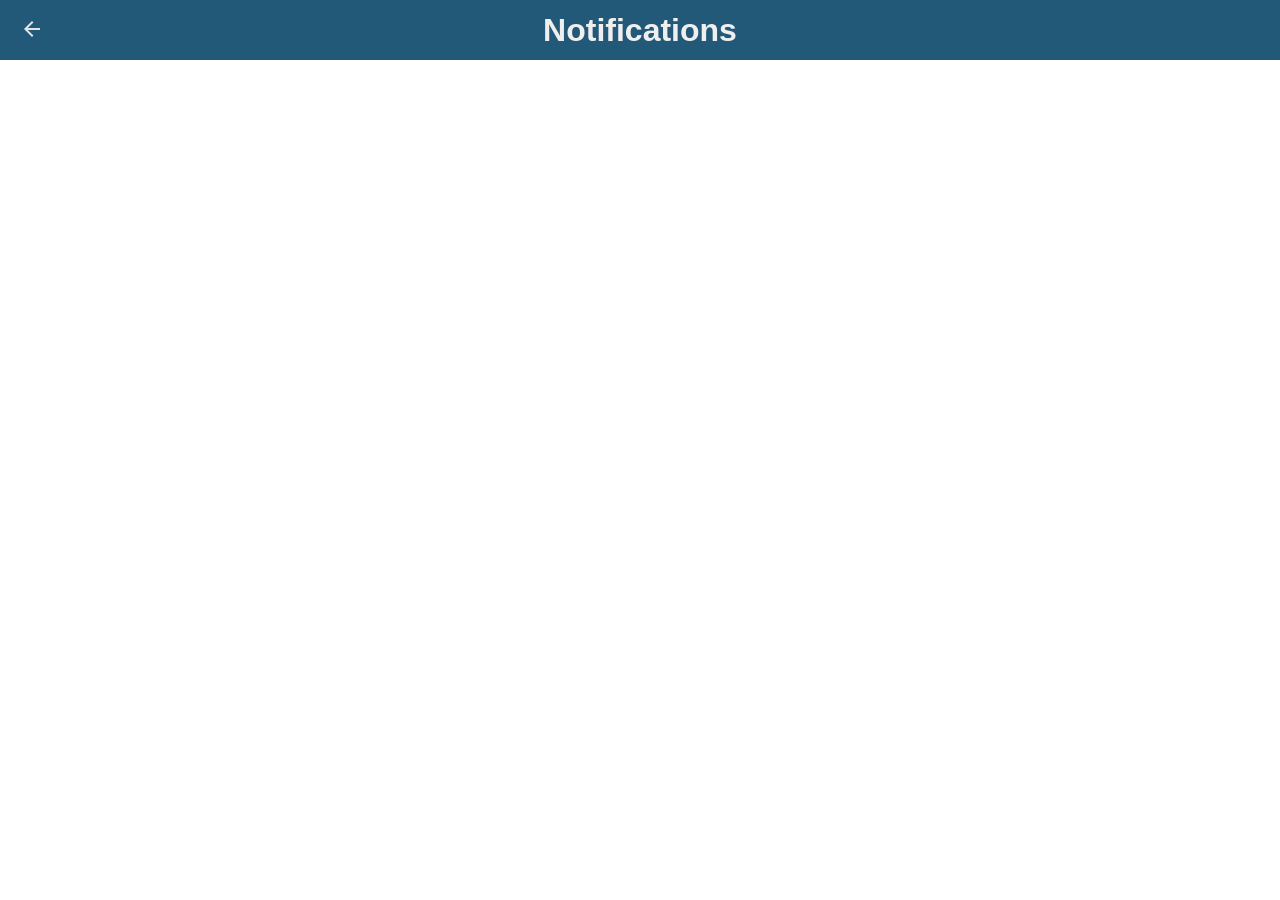
<file: notifications.html>
<!DOCTYPE html>
<html lang="en">
<head>
  <meta charset="UTF-8">
  <meta name="viewport" content="width=device-width, initial-scale=1.0">
  <title>Joshopy | Notifications</title>
  <link rel="stylesheet" href="styles/notifications.css">
</head>
<body>
  <header>
     <div class="back">
        <a href="index.html">
           <img src="icons/arrow_back-icon.svg" alt="">
        </a>
      </div>
    <h1>Notifications</h1>
  </header>
</body>
</html>
</file>
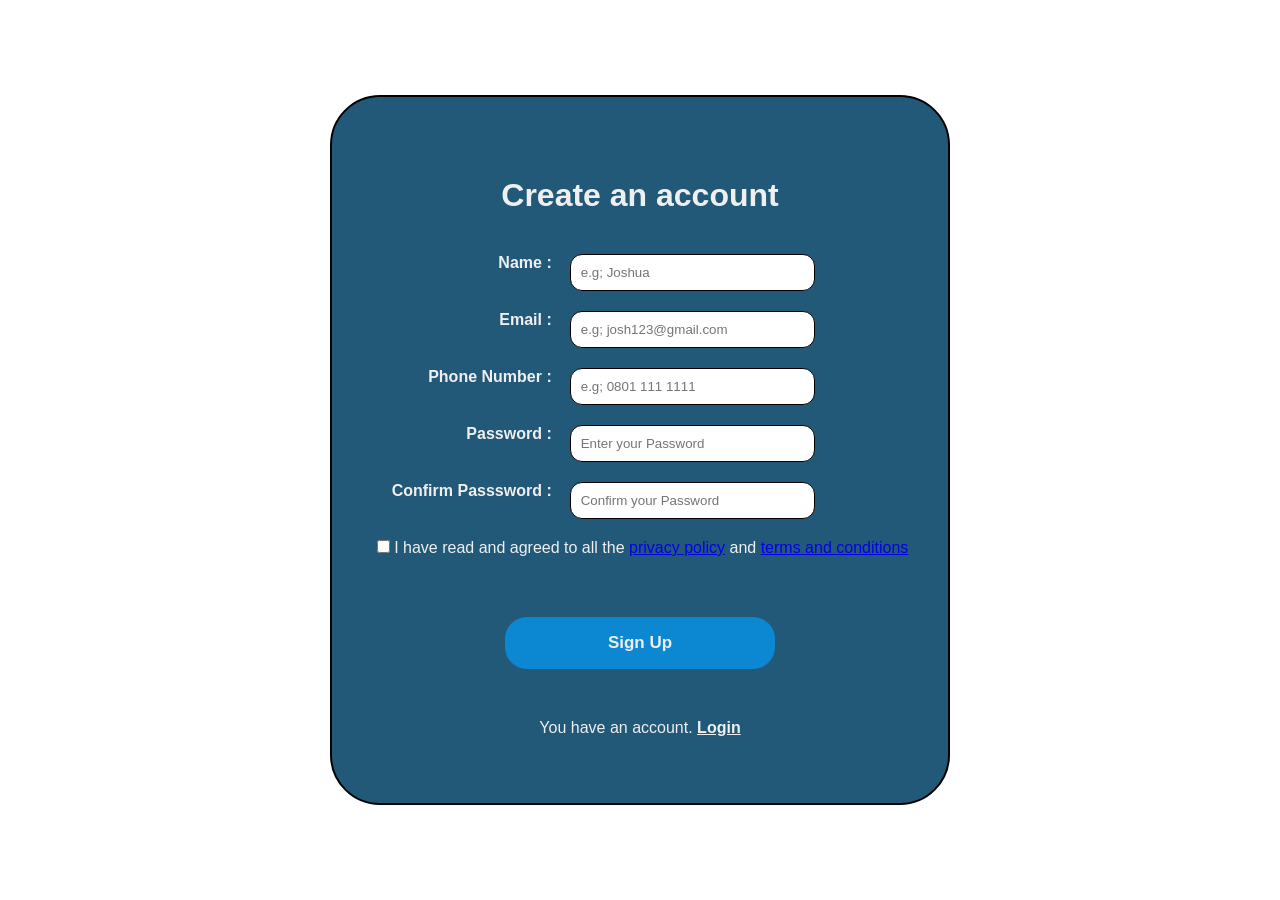
<file: sign-up.html>
<!DOCTYPE html>
<html lang="en">
<head>
  <meta charset="UTF-8">
  <meta name="viewport" content="width=device-width, initial-scale=1.0">
  <title>Sign Up | Don't have an account</title>
  <link rel="stylesheet" href="styles/sign.css">
</head>
<body>
  <header>

  </header>

  <div class="container">
    <form action="">
      <h1 class="text">Create an account</h1>
      <div class="details">
          <label for="name">Name :</label>
        <input 
        id="name" 
        type="text" 
        placeholder="e.g; Joshua" 
        required>
      </div>
      <div class="details">
        <label for="email">Email :</label>
        <input 
        id="email" 
        type="email" 
        placeholder="e.g; josh123@gmail.com" 
        required>
      </div>
      <div class="details">
        <label for="phone">Phone Number :</label>
        <input 
        id="phone" 
        type="tel" 
        placeholder="e.g; 0801 111 1111"
        required>
      </div>
      <div class="details">
        <label for="password">Password :</label>
        <input 
        id="password" 
        type="password" 
        placeholder="Enter your Password"
        required>
      </div>
      <div class="details">
        <label for="c-password">Confirm Passsword :</label>
        <input 
        id="c-password" 
        type="password" 
        placeholder="Confirm your Password"
        required>
      </div>
      <div class="text">
        <input type="checkbox" required>
        <label class="agree" for="agree">I have read and agreed to all the 
        <a href="#">privacy policy</a>   and
        <a href="#">terms and conditions</a> </label>
      </div>
      <div class="text">
        <button type="submit">
          Sign Up
        </button>
      </div>
      
      <p class="text">
        You have an account. 
        <a class="link" href="login.html">Login</a>
      </p>
    </form>
  </div>
</body>
</html>
</file>
<file: styles/styles.css>
*{
  margin: 0;
  padding: 0;
  box-sizing: border-box;
  font-family: 'Segoe UI', Tahoma, Geneva, Verdana, sans-serif;
}
header{
  background: #225979;
  position: fixed;
  top: 0;
  left: 0;
  right: 0;
  height: 80px;
  display: flex;
  justify-content: space-between;
  align-items: center;
  z-index: 1000;
}
.header-container{
  padding-left: 40px;
  color: #efefef;
}
header h1{
  font-size: 30px;
  font-weight: 800;
  margin-top: 4px;
}
header h4{
  font-size: 13px;
  font-weight: 400;
  margin-top: 3px;
  margin-bottom: 11px;
}
nav{
  display: flex;
  justify-content: space-between;
  align-items: center;
  margin-right: 20px;
  gap: 44px;
}
.notification-div,
.me,
.right-button{
  padding: 2px;
  position: relative;
  display: inline-block;
  border-radius: 28px;
  cursor: pointer;
}
.notification-div:hover,
.me:hover,
.right-button:hover{
  background-color: #929fa55d;
  transition: all 0.15s ease;
}
.notification-icon,
.me img,
.right-button img{
  padding: 2px;
  width: 34px;
  height: 30px;
}
.notification-div {
    -webkit-touch-callout: none;
    -webkit-user-select: none;
    user-select: none;
    touch-action: manipulation;
}

.notification-div img {
    -webkit-touch-callout: none;
    -webkit-user-drag: none;
    user-select: none;
    pointer-events: none;
}
.me-nav{
  display: none;
  position: absolute;
  top: 58px;
  right: 97px;
  width: 160px;
  background-color: #2777a5;
  border-radius: 10px;
  flex-direction: column;
  padding: 12px 0;
}
.me-nav.active{
  display: flex;
}
.me-nav a{
  text-decoration: none;
  color: #efefef;
}
.me-nav div{
  background-color: #2777a5;
  padding: 12px 12px 12px 23px;
}
.me-nav div:hover{
  background-color: #929fa55d;
}

.dots-nav{
  display: none;
  position: absolute;
  top: 58px;
  right: 17px;
  width: 190px;
  background-color: #2777a5;
  padding: 15px 0;
  flex-direction: column;
  border-radius: 10px;

}
.dots-nav.active{
  display: flex;
}
.dots-nav a{
  text-decoration: none;
  color: #efefef;
}
.dots-nav div{
  padding: 15px 15px 15px 30px;
  background-color: #2777a5;
}
.dots-nav div:hover{
  background-color: #929fa55d;
}
.dots-div{
  border-radius: 20px;
  cursor: pointer;
}
.dots-div:hover{
  background-color: #929fa55d;
  transition: all 0.15s;
}
.dots{
  display: block;
  width: 36px;
  height: 36px;
  border-radius: 20px;
  padding: 5px;
}
body{
  margin-top: 80px;
  height: 100vh;
}
.side{
  display: none;
}
.mobile{
  display: none;
}
.search-engine{
  background-color: #000;
  display: flex;
  justify-content: space-between;
  align-items: center;
  flex-direction: row;
  position: fixed;
  top: 80px;
  left: 0;
  right: 0;
  height: 70px;
  z-index: 2;
}
.tooltip{
  background-color: #dad6d6;
  white-space: nowrap;
  padding:3px;
  border-radius: 2px;
  font-size: 12px;
  pointer-events: none;
  bottom: -35px;
  position: absolute;
  opacity: 0;
  transition: all 0.15s;
}
.notification-div:hover .tooltip,
.me:hover .tooltip,
.right-button:hover .tooltip{
  opacity: 1;
}
.home{
  margin-left: 80px;
}
.home button{
  background-color: #efefef;
  border: none;
  cursor: pointer;
  border-radius: 5px;
}
.home img{
  width: 40px;
  height: 40px;
}
.search{
  display: flex;
  justify-content: center;
  align-items: center;
  padding: 12px 45px;
  flex: 1;
}
.search-box{
  flex: 1;
  padding: 13px;
  border: none;
  border-radius: 3px;
  outline: none;
  color: #000;
  font-size: 15px;
}
.search img{
  width: 44px;
  height: 44px;
  padding: 5px;
}
.search button{
  display: flex;
  align-items: center;
  justify-content: center;
  width: 48px;
  height: 48px;
  background-color: #6cdbf7;
  border: 1px solid #3d3b3b;
  border-radius: 3px;
  cursor: pointer;
}
.right{
  display: flex;
  flex-direction: row;
  align-items: center;
  justify-content: space-between;
  gap: 35px;
  margin-right: 55px;
  margin-left: 40px;
}
.cart-count{
  position: absolute;
  background-color: red;
  color: #efefef;
  padding: 0 4px;
  min-width: 19px;
  height: 19px;
  border: none;
  border-radius: 50%;
  top: -7px;
  font-size: 12px;
  right: -5px;
  display: flex;
  align-items: center;
  justify-content: center;
}
@media (max-width: 767px) {
  header{
    height: 60px;
  }
  .header-container{
  padding-left: 27px;
  }
  header h1{
    font-size: 24px;
    margin-top: 1px;
  }
  header h4{
    font-size: 12px;
    margin-top: 2px;
    margin-bottom: 10px;
  }
  nav{
    margin-right: 15px;
    gap: 30px;
  }
  .notification-div,
  .me,
  .right-button{
    border-radius: 20px;
  }
  .notification-icon,
  .me img,
  .right-button img{
    width: 30px;
    height: 26px;
  }
  .dots-div{
    display: none;
  }
  .dots{
    width: 33px;
    height: 33px;
  }
  body{
    height: 100%;
    margin-top: 1px;
  }
  .me-nav{
    top: 49px;
    right: 15px;
  }
  .mobile{
    background-color: #000;
    display: flex;
    justify-content: center;
    align-items: center;
    flex-direction: row;
    position: fixed;
    top: 60px;
    left: 0;
    right: 0;
    height: 50px;
    z-index: 2;
  }
  .side{
    display: none;
    position: fixed;
    background-color: #f7fdff;
    left: 0;
    top: 0;
    bottom: 0;
    width: 220px;
    z-index: 3000;
    padding: 39px 0;
    overflow-y: scroll;
    border-radius: 0 15px 15px 0;
  }
  .side.active{
    display: block;
  }
  .close-side-bar img{
    width: 40px;
    height: 40px;
    padding: 9px;
  }
  .side button{
    display: flex;
    align-items: center;
    justify-content: center;
    position: absolute;
    padding: 7px;
    top: 10px;
    right: 10px;
    background-color: #225979;
    width: 40px;
    height: 40px;
    border-radius: 50%;
    border: none;
    cursor: pointer;
    transition: all 0.3s ease;
  }
  .side button:hover{
    opacity: 0.8;
  }
  .side button:active{
    opacity: 0.5;
  }
  .top-side{
    margin-top: 50px;
    background-color: #225979;
  }
  .side a{
    text-decoration: none;
    color: #000;
  }
  .title{
    color: #5c5959;
    font-size: 11.5px;
    font-weight: 700;
    padding: 5px;
    margin-top: 20px;
  }
  .title-btn{
    display: flex;
    align-items: center;
    gap: 10px;
    padding: 15px 5px 15px 10px;
    font-size: 13.5px;
    font-weight: 500;
    color: #141414;
  }
  .title-btn:hover{
    background-color: #929fa55d;
  }
  .title-btn img{
    background-color: #225979;
    border-radius: 50%;
  }
  .menu{
    margin-right: 35px;
    margin-left: 35px;
  }
  .menu button{
    background-color: #000;
    border: none;
    padding: 7px;
    color: #efefef;
    font-size: 27px;
    cursor: pointer;
  }
  .mobile-search{
    display: flex;
    align-items: center;
    justify-content: center;
    flex-direction: row;
    flex: 1;
    margin-right: 65px;
  }
  .mobile-search-box{
    display: flex;
    align-items: center;
    justify-content: center;
    flex: 1;
    max-width: 800px;
    padding: 8px;
    outline: none;
    border: none;
    border-radius: 20px;
  }
  .mobile-search button{
    width: 39px;
    height: 39px;
    border: 1px solid #3d3b3b;
    border-radius: 20px;
    background-color: #6cdbf7;
    cursor: pointer;
  }
  .mobile-search img{
    padding: 7px;
    border-radius: 20px;
  }
  .search-engine{
    top: unset;
    bottom: 0;
    height: 60px;
    padding-right: 44px;;
  }
  
  .notification-div,
  .me,
  .right-button{
    padding: 4px;
  }
  .right-button .tooltip{
    top: -25px;
    bottom: unset;
  }
  .home{
    margin-left: 55px;
    border: none;
  }
  .home button{
    background-color: #efefef;
  }
  .home img{
    width: 30px;
    height: 30px;
  }
  .search{
    display: none;
  }
  .right{
    gap: 120px;
    margin-right: 25px;
  }
}
</file>
<file: styles/grid.css>
*{
  margin: 0;
  padding: 0;
  box-sizing: border-box;
  font-family: 'Segoe UI', Tahoma, Geneva, Verdana, sans-serif;
}
.grid-items{
  width: 100%;
  max-width: 100%;
  min-width: 0;
  display: grid;
  grid-template-columns: 1fr 1fr 1fr 1fr 1fr;
  column-gap: 16px;
  row-gap: 305px;
  margin-top: 160px;
  padding: 20px;
}
.grid-container{
  width: 100%;
  max-width: 100%;
  min-width: 0;
  background-color: #f7fdff;
  display: flex;
  justify-content: center;
  align-items: center;
  flex-direction: column;
  gap: 15px;
  border: 1px solid #225979;
  vertical-align: top;
  padding: 20px 10px;
}
.grid-container img{
  width: 200px;
  max-width: 100%;
  height: 200px;
  object-fit: contain;
  object-position: bottom;
  border: 1px;
}
.grid-details{
  display: flex;
  flex-direction: column;
  align-items: center;
  justify-content: center;
  width: 100%;
  min-width: 0;
}
.grid-details p{
  font-size: 15px;
  text-align: center;
  width: 100%;
  max-width: 180px;
  overflow-wrap: break-word;
}
.product-price {
    color: #225979;
    font-size: 18px;
    font-weight: bold;
    margin-top: 8px;
}
.flex-row{
  display: flex;
  align-items: center;
  justify-content: space-around;
  gap: 15px;
  flex-direction: row;
  margin-top: 20px;
  margin-bottom: 21px;
}
.click-button{
  width: 40px;
  height: 40px;
  cursor: pointer;
  border: none;
  border-radius: 11px;
  transition: all 0.15s ease;
}
.click-button:hover{
  opacity: 0.8;
}
.click-button:active{
  opacity: 0.5;
}
.flex-row img{
  width: 40px;
  height: 40px;
  padding: 8px;
  background-color: #225979;
  border: none;
  border-radius: 11px;
}
.flex-row select{
  padding: 5px;
}
.add-cart-button{
  padding: 10px 25px;
  background-color: #225979;
  color: #efefef;
  border: none;
  border-radius: 3px;
  font-weight: 700;
  font-size: 15px;
  cursor: pointer;
}
.add-cart-button:hover{
  border: 1px solid #225979;
  background-color: #efefef;
  color: #225979;
  transition: all 0.16s ease;
}
.add-cart-button:active{
  opacity: 0.5;
}
.no-results{
  text-align: center;
  font-size: 18px;
  color: #225979;
  padding: 25px;
  grid-column: 1/ -1;
}
@media (max-width: 767px) {
  .grid-items{
    margin-top: 125px;
    margin-bottom: 77px;
    grid-template-columns: 1fr 1fr;
    row-gap: 20px;
    padding: 15px;
    margin-right: 0;
  }
  .grid-container{
    gap: 10px;
  }
  .grid-container img{
    width: 150px;
    height: 150px;
  }
  .grid-details p{
    font-size: 13.5px;
  }
  .flex-row{
    gap: 9px;
  }
  .click-button{
    width: 35px;
    height: 35px;
  }
  .flex-row img{
    width: 37px;
    height: 37px;
    padding: 9px;
  }
  .flex-row select{
    padding: 3px;
  }
  .add-cart-button{
    font-size: 13px;
  }
}
@media (min-width: 768px) and (max-width: 1009px) {
  .grid-items{
    grid-template-columns: 1fr 1fr 1fr;
    row-gap: 28px;
  }
}
@media (min-width: 1010px) and (max-width: 1229px) {
  .grid-items{
    grid-template-columns: 1fr 1fr 1fr 1fr;
    row-gap: 35px;
  }
}
@media (min-width: 1230px) {
  .grid-items{
    grid-template-columns: 1fr 1fr 1fr 1fr 1fr;
    row-gap: 40px;
  }
}
</file>
<file: styles/cart.css>
/* Hide elements when JavaScript sets hidden */
[hidden] {
    display: none !important;
}

/* Update and Delete buttons */
.cart-actions {
    display: flex;
    justify-content: center;
    gap: 10px;
    margin-top: 15px;
}

.update-cart-button,
.delete-cart-button {
    padding: 10px 18px;
    border: none;
    border-radius: 5px;
    cursor: pointer;
    font-weight: bold;
}

.update-cart-button {
    background-color: #225979;
    color: white;
    transition: all 0.16s ease;
}

.update-cart-button:hover{
    background-color: white;
    color: #225979;
    border: 1px solid #225979;
}

.update-cart-button:active{
    opacity: 0.5;
}

.delete-cart-button {
    background-color: #dc3545;
    color: white;
    transition: all 0.16s ease;
}

.delete-cart-button:hover{
    opacity: 0.8;
}

.delete-cart-button:active{
    opacity: 0.5;
}

/* Products displayed inside the cart sidebar */
.cart-item {
    padding: 15px 5px 15px 10px;
    border-bottom: 1px solid #ddd;
    font-size: 13px;
    color: #141414;
}

.cart-item p {
    margin-bottom: 5px;
}
</file>
<file: styles/admin-login.css>
*{
  font-family: Arial, Helvetica, sans-serif;
  box-sizing: 0;
  margin: 0;
  padding: 0;
}
body{
  min-height: 100vh;
  display: flex;
  justify-content: center;
  align-items: center;
  padding: 20px;
  background: linear-gradient(
        135deg,
        #e6f4ef,
        #f5f7f6
    );
}
.admin-login{
  background: white;
  width: 100%;
  max-width: 350px;
  padding: 40px;
  border-radius: 16px;
  box-shadow: 0 10px 40px rgba(0,0,0,0.06);
}
.brand{
  display: flex;
  align-items: center;
  flex-direction: row;
  gap: 20px;
  margin-bottom: 35px;
}
.brand h1{
  font-size: 22px;
  color: #14182d;
  font-weight: 800;
}
.brand-icon{
  background: #225979;
  color: white;
  width: 38px;
  height: 38px;
  display: flex;
  align-items: center;
  justify-content: center;
  border-radius: 10px;
  font-weight: 800;
  font-size: 20px;
}
.admin-login h2{
  font-size: 27px;
  margin-bottom: 8px;
}
.admin-login > p{
  color: #84918b;
  margin-bottom: 25px;
}
form{
  display: flex;
  flex-direction: column;
  align-items: center;
  justify-content: center;
}
label {
    font-size: 13px;
    font-weight: 600;
    margin-bottom: 8px;
}

input{
    width: 100%;
    padding: 13px;
    border: 1px solid #e8eaee;
    border-radius: 8px;
    outline: none;
    font-family: inherit;
    font-size: 14px;
    background: white;
    color: #252833;
    margin-bottom: 20px;
}

input:focus{
    border-color: #225979;
    box-shadow: 0 0 0 3px rgba(8, 30, 127, 0.08);

}

.enter-btn {
    background: #225979;
    color: white;
    border: none;
    padding: 13px 20px;
    border-radius: 8px;
    cursor: pointer;
    font-weight: 700;
    font-family: inherit;
    transition: 0.2s;
    width: 100%;
}

.enter-btn:hover {
    background: #133e55;
}

.auth-box .primary-btn {

    width: 100%;

}
</file>
<file: styles/sign.css>
*{
  margin: 0;
  padding: 0;
  box-sizing: border-box;
  font-family: 'Segoe UI', Tahoma, Geneva, Verdana, sans-serif;
}
h1{
  margin-top: 50px;
  margin-bottom: 30px;
  font-weight: 900;
}
.container{
  display: flex;
  align-items: center;
  justify-content: center;
  min-height: 100vh;
}
form{
  background: #225979;
  color: #efefef;
  max-width: 800px;
  border: 2px solid #000;
  border-radius: 50px;
  padding: 30px;
}
div{
  padding: 10px;
}
label{
  font-weight: 600;
  text-align: end;
}
input{
  padding: 10px;
  border: 1px solid #000;
  border-radius: 12px;
  outline: none;
  margin-left: 5px;
  width: auto;
}
.details{
  display: grid;
  grid-template-columns: 180px 250px;
  gap: 13px;
}
.login-details{
  display: grid;
  grid-template-columns: 90px 280px;
  gap: 13px;
}
.agree{
  font-weight: 100;
}
.text{
  text-align: center;
}
button{
  font-weight: 700;
  font-size: 17px;
  padding: 16px;
  width: 270px;
  border: none;
  border-radius:22px;
  color: #efefef;
  background-color: #0b88d1;
  cursor: pointer;
  margin-top: 40px;
  margin-bottom: 40px;
}
button:hover{
  color: #0b88d1;
  background-color: #efefef;
}
button:active{
  transform: scale(0.9);
  color: #0b88d1;
  background-color: #efefef;
}
p{
  margin-bottom: 36px;
}
.link{
  color: #efefef;
  font-weight: 600;
}
@media (max-width:768px ) {
  
}
</file>
<file: styles/notifications.css>
*{
  margin: 0;
  padding: 0;
  box-sizing: border-box;
  font-family: 'Segoe UI', Tahoma, Geneva, Verdana, sans-serif;
}
body{
  height: 100vh;
}
header{
  background-color: #225979;
  color: #efefef;
  display: flex;
  align-items: center;
  justify-content: center;
  position: fixed;
  top: 0;
  right: 0;
  left: 0;
  height: 60px;
  z-index: 20;
}
.back{
  display: flex;
  align-items: center;
  justify-content: center;
  padding: 5px;
  padding-top: 7px;
  padding-right: 7px;
  padding-left: 7px;
  position: fixed;
  left: 0;
  border-radius: 23px;
  cursor: pointer;
  margin-left: 10px;
}
.back:hover{
  background-color: #929fa55d;
}
.back img{
  width: 30px;
  height: 30px;
  padding: 3px;
  object-fit: contain;
}
h1{
  padding: 4px 100px;
}
</file>
